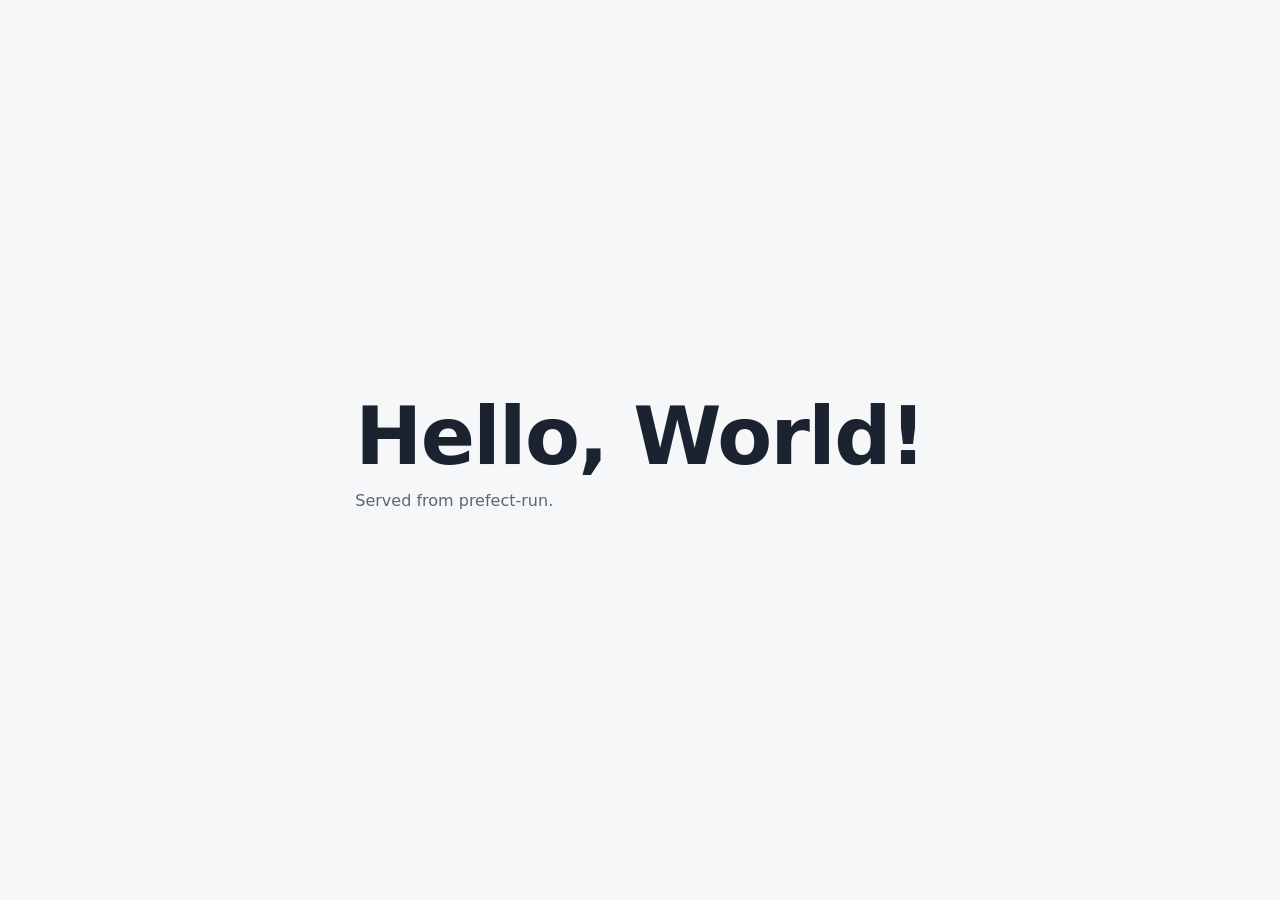
<file: index.html>
<!doctype html>
<html lang="en">
<head>
  <meta charset="utf-8">
  <meta name="viewport" content="width=device-width, initial-scale=1">
  <title>Hello, World</title>
  <style>
    :root { --bg: #f6f7f9; --fg: #1b2330; --muted: #5b6676; }
    @media (prefers-color-scheme: dark) {
      :root { --bg: #11161d; --fg: #e8ecf2; --muted: #9aa5b4; color-scheme: dark; }
    }
    body {
      margin: 0; min-height: 100vh; display: grid; place-items: center;
      padding-inline: 16px; background: var(--bg); color: var(--fg);
      font-family: system-ui, -apple-system, "Segoe UI", sans-serif;
    }
    h1 { font-size: clamp(2.5rem, 8vw, 5rem); margin: 0; letter-spacing: -0.02em; }
    p { color: var(--muted); margin: 0.5rem 0 0; }
  </style>
</head>
<body>
  <main>
    <h1>Hello, World!</h1>
    <p>Served from prefect-run.</p>
  </main>
</body>
</html>
</file>
